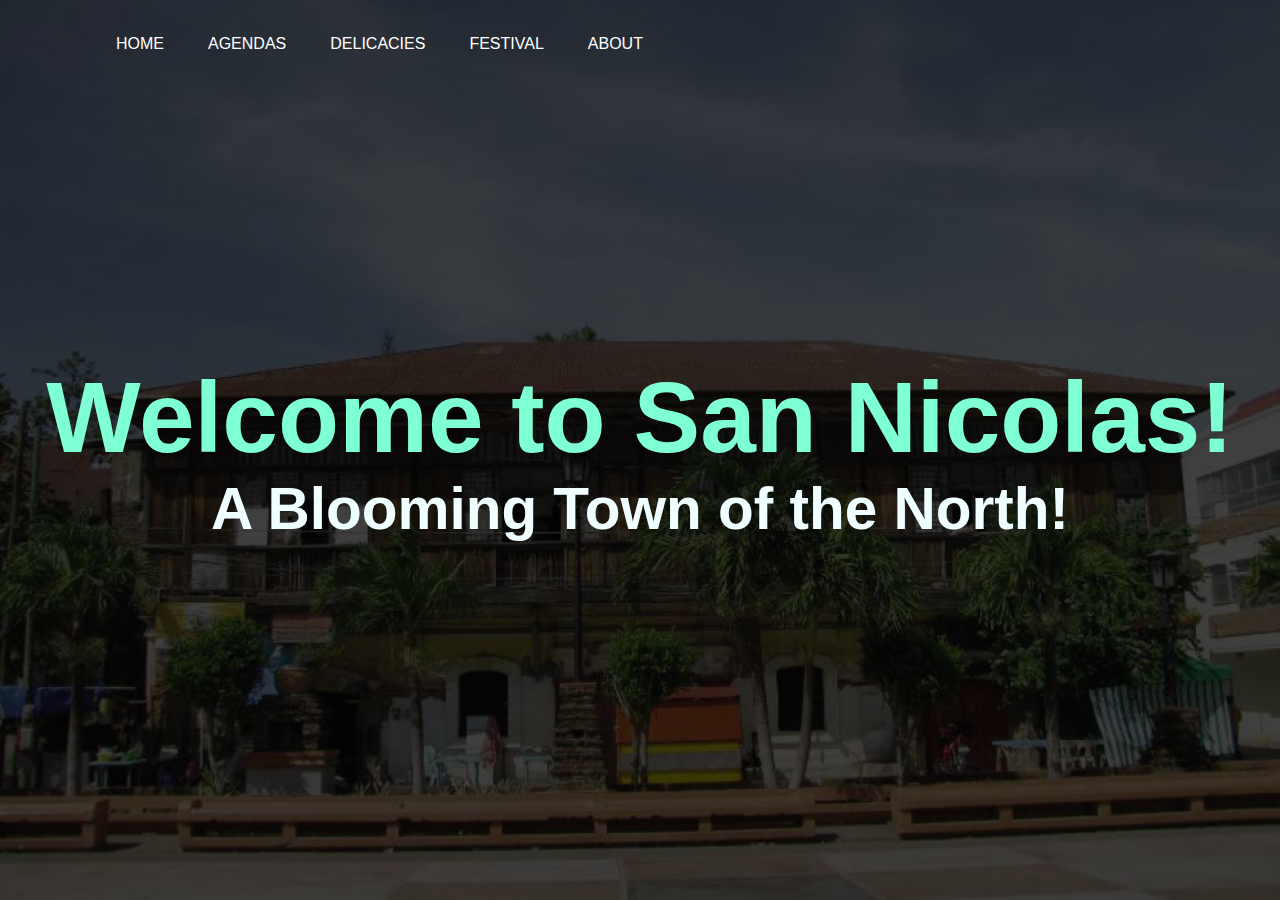
<file: index.html>
<!DOCTYPE html>
<html lang="en">
<head>
    <title>Hometown - Home</title>
    <link rel="stylesheet" href="home.css" type="text/css">
</head>
<body>
    <div class="banner">
        <div class="navbar">
            <ul>
                <li><a href="index.html">Home</a></li>
                <li><a href="agenda.html">Agendas</a></li>
                <li><a href="foods.html">Delicacies</a></li>
                <li><a href="festival.html">Festival</a></li>
                <li><a href="about.html">About</a></li>
            </ul>
        </div>
        <div class="content">
            <h1>Welcome to San Nicolas!</h1>
            <h3>A Blooming Town of the North!</h3>
        </div>

    </div>
</body>
</html>
</file>
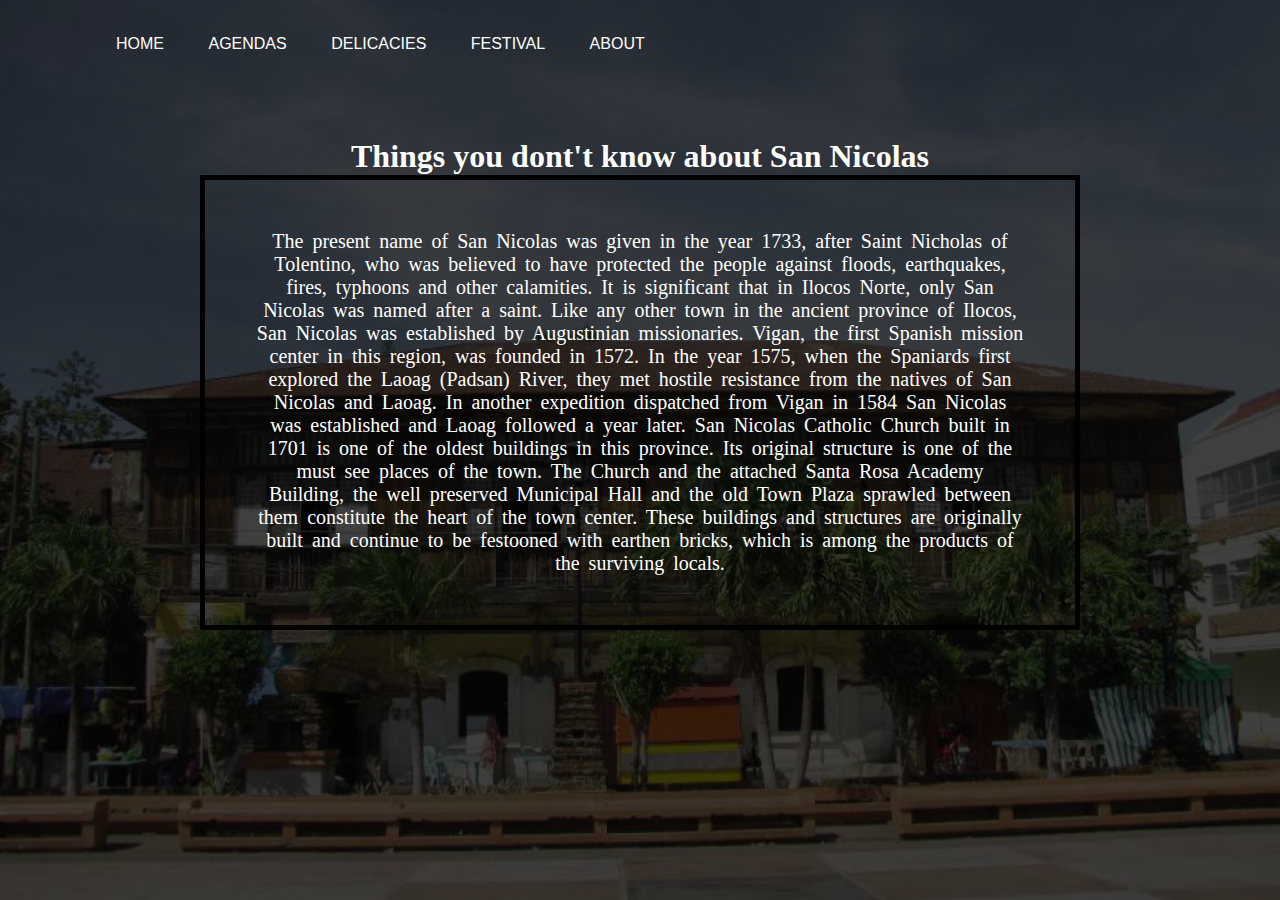
<file: about.html>
<!DOCTYPE html>
<html lang="en">
<head>
    <title>Hometown - About</title>
    <link href="about.css" rel="stylesheet" type="text/css">
</head>
<body>
    <div class="banner">
        <div class="navbar">
            <ul>
                <li><a href="index.html">Home</a></li>
                <li><a href="agenda.html">Agendas</a></li>
                <li><a href="foods.html">Delicacies</a></li>
                <li><a href="festival.html">Festival</a></li>
                <li><a href="about.html">About</a></li>
            </ul>
        </div>
        <h1>Things you dont't know about San Nicolas</h1>
    <p>The present name of San Nicolas was given in the year 1733, after Saint Nicholas of Tolentino, who was believed to have protected the people against floods, earthquakes, fires, typhoons and other calamities. It is significant that in Ilocos Norte, only San Nicolas was named after a saint.

        Like any other town in the ancient province of Ilocos, San Nicolas was established by Augustinian missionaries. Vigan, the first Spanish mission center in this region, was founded in 1572. In the year 1575, when the Spaniards first explored the Laoag (Padsan) River, they met hostile resistance from the natives of San Nicolas and Laoag. In another expedition dispatched from Vigan in 1584 San Nicolas was established and Laoag followed a year later.

        San Nicolas Catholic Church built in 1701 is one of the oldest buildings in this province. Its original structure is one of the must see places of the town. The Church and the attached Santa Rosa Academy Building, the well preserved Municipal Hall and the old Town Plaza sprawled between them constitute the heart of the town center. These buildings and structures are originally built and continue to be festooned with earthen bricks, which is among the products of the surviving locals.
    </p>
    </div>
</body>
</html>
</file>
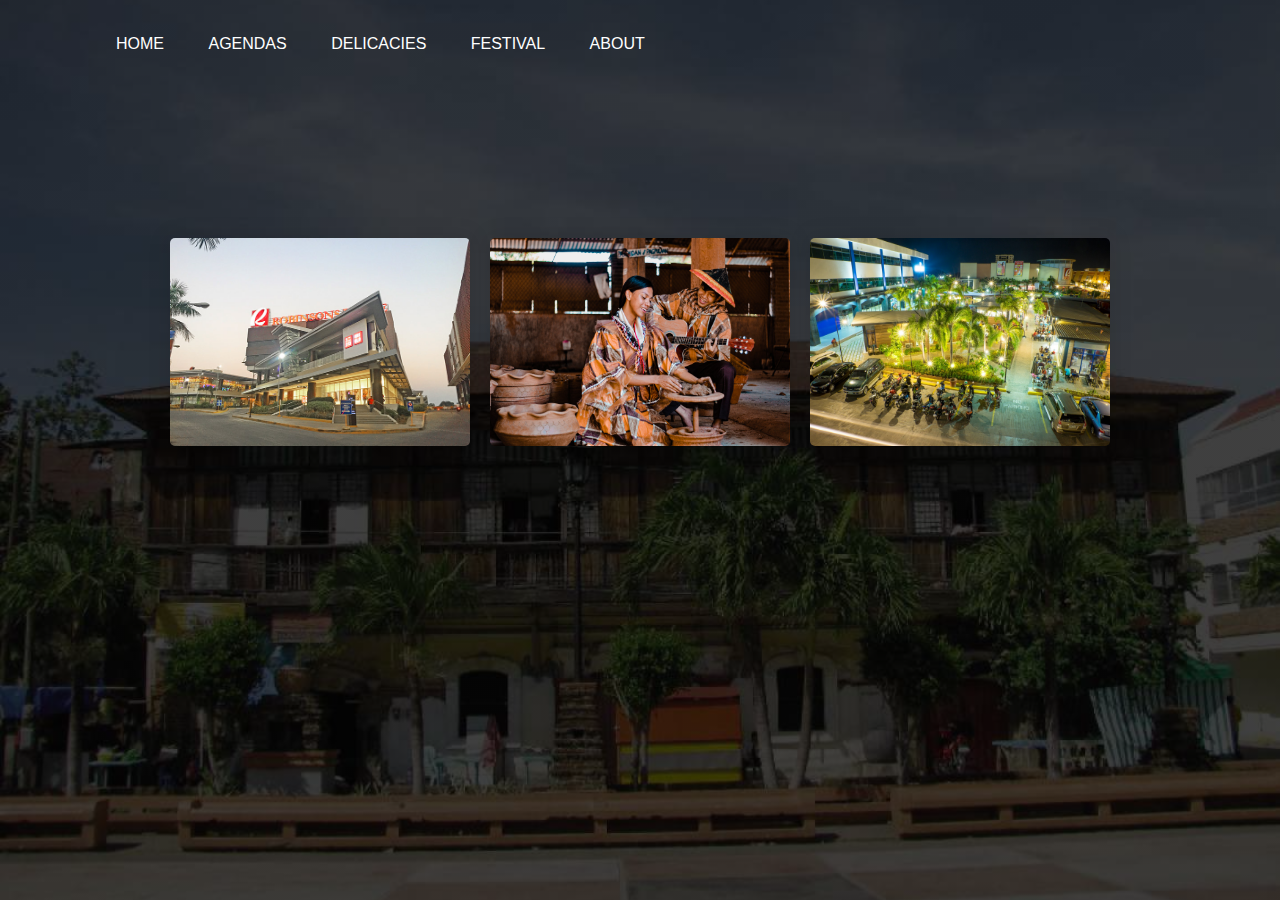
<file: agenda.html>
<!DOCTYPE html>
<html lang="en">
<head>
    <title>Hometown - Agendas</title>
    <link href="agenda.css" rel="stylesheet" type="text/css">
</head>
<body>
    <div class="banner">
        <div class="navbar">
            <ul>
                <li><a href="index.html">Home</a></li>
                <li><a href="agenda.html">Agendas</a></li>
                <li><a href="foods.html">Delicacies</a></li>
                <li><a href="festival.html">Festival</a></li>
                <li><a href="about.html">About</a></li>
            </ul>
        </div>
        <div class="container">
            <div class="box">
                <a href="robinsons.html"><img src="Img/agenda1.jpg" alt="agenda1"></a>
            </div>
            <div class="box">
                <a href="pottery.html"><img src="Img/agenda2.jpg" alt="agenda2"></a>
            </div>
            <div class="box">
                <a href="venvi.html"><img src="Img/agenda3.jpg" alt="agenda3"></a>
            </div>
        </div>
    </div>
</body>
</html>
</file>
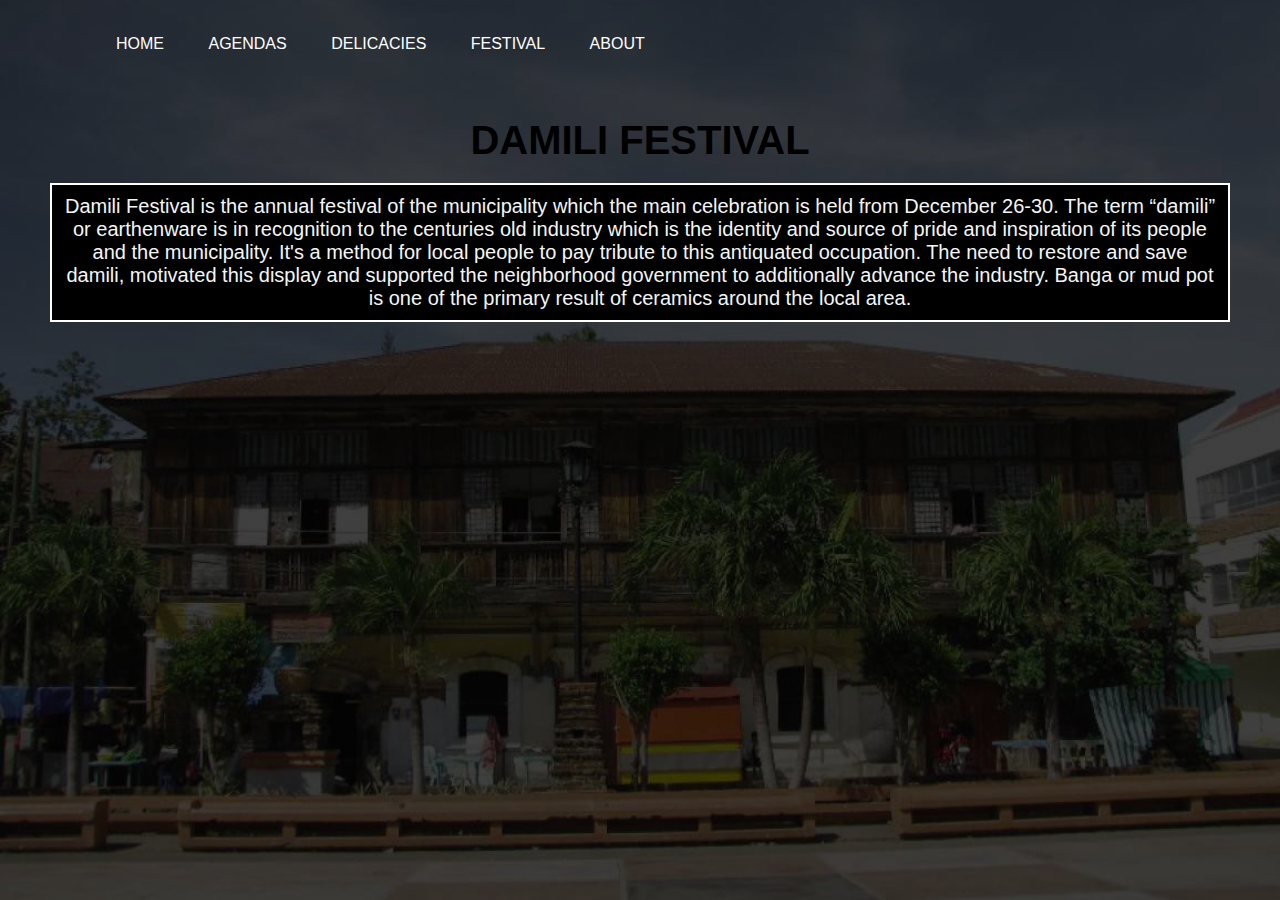
<file: festival.html>
<!DOCTYPE html>
<html lang="en">
<head>
    <title>Hometown - Festival</title>
    <link href="festival.css" rel="stylesheet" type="text/css">
</head>
<body>
    <div class="banner">
        <div class="navbar">
            <ul>
                <li><a href="index.html">Home</a></li>
                <li><a href="agenda.html">Agendas</a></li>
                <li><a href="foods.html">Delicacies</a></li>
                <li><a href="festival.html">Festival</a></li>
                <li><a href="about.html">About</a></li>
            </ul>
        </div>
    <center>
    <h1>DAMILI FESTIVAL</h1>
    <div class="container">
        
    <p class="one">Damili Festival is the annual festival of the municipality which the main celebration is held from December 26-30. The term “damili” or earthenware is in recognition to the centuries old industry which is the identity and source of pride and inspiration of its people and the municipality. It's a method for local people to pay tribute to this antiquated occupation. The need to restore and save damili, motivated this display and supported the neighborhood government to additionally advance the industry. Banga or mud pot is one of the primary result of ceramics around the local area.</p>
    </div>
    <iframe width="560" height="315" src="https://www.youtube.com/embed/xzf5lsUxllA?si=_P0s8-OjNTyX7Rci" title="YouTube video player" frameborder="0" allow="accelerometer; autoplay; clipboard-write; encrypted-media; gyroscope; picture-in-picture; web-share" allowfullscreen></iframe>
    </center>
    </div>
</body>
</html>
</file>
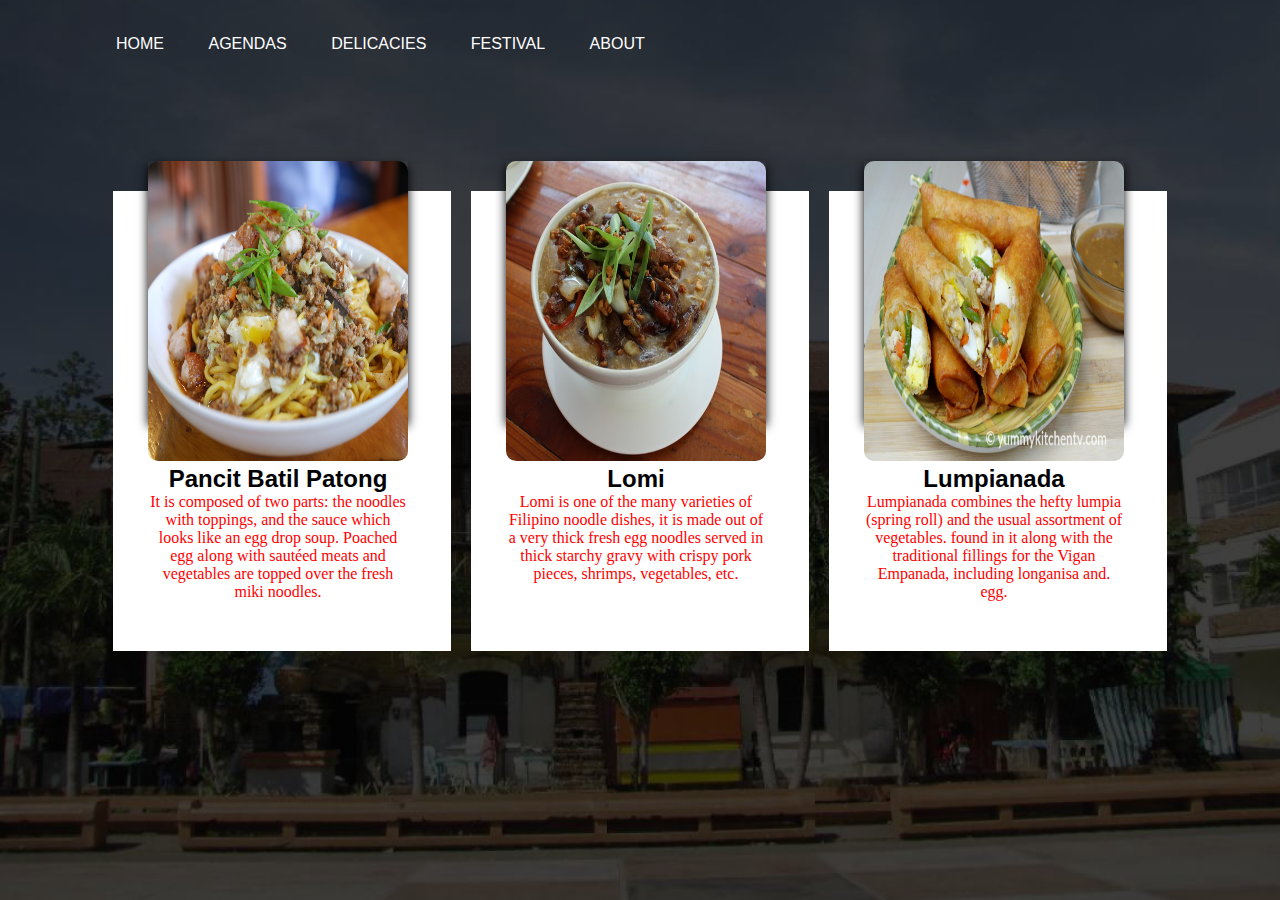
<file: foods.html>
<!DOCTYPE html>
<html lang="en">
<head>
    <title>Hometown - Delicacies</title>
    <link href="foods.css" rel="stylesheet" type="text/css">
</head>
<body>
    <div class="banner">
        <div class="navbar">
            <ul>
                <li><a href="index.html">Home</a></li>
                <li><a href="agenda.html">Agendas</a></li>
                <li><a href="foods.html">Delicacies</a></li>
                <li><a href="festival.html">Festival</a></li>
                <li><a href="about.html">About</a></li>
            </ul>
        </div>
        <center>
        <div class="container">
            <div class="card">
                <div class="imgBx">
                    <img src="Img/food1.jpg" alt="food1">
                    <h2>Pancit Batil Patong</h2>
                    <p>It is composed of two parts: the noodles with toppings, and the sauce which looks like an egg drop soup. Poached egg along with sautéed meats and vegetables are topped over the fresh miki noodles.</p>
                </div>
            </div>

            <div class="card">
                <div class="imgBx">
                    <img src="Img/food2.jpg" alt="food2">
                    <h2>Lomi</h2>
                    <p>Lomi is one of the many varieties of Filipino noodle dishes, it is made out of a very thick fresh egg noodles served in thick starchy gravy with crispy pork pieces, shrimps, vegetables, etc.
                    </p>
                </div>
            </div>

            <div class="card">
                <div class="imgBx">
                    <img src="Img/food3.jpg" alt="food3">
                    <h2>Lumpianada</h2>
                    <p>Lumpianada combines the hefty lumpia (spring roll) and the usual assortment of vegetables. found in it along with the traditional fillings for the Vigan Empanada, including longanisa and. egg.</p>
                </div>
            </div>           
        </div>
        </center>

    
</body>
</html>
</file>
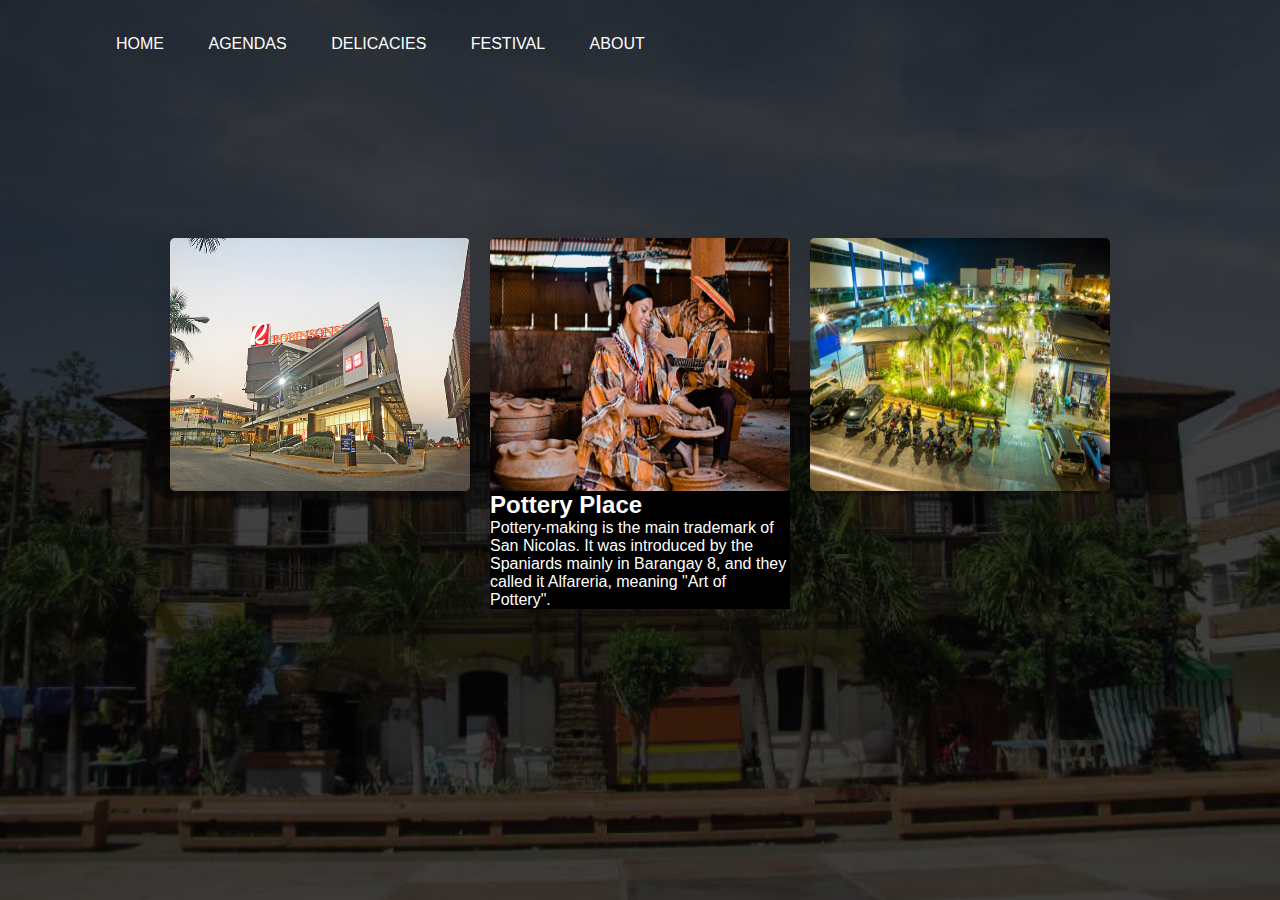
<file: pottery.html>
<!DOCTYPE html>
<html lang="en">
<head>
    <title>Hometown - Agendas</title>
    <link href="ples.css" rel="stylesheet" type="text/css">
</head>
<body>
    <div class="banner">
        <div class="navbar">
            <ul>
                <li><a href="index.html">Home</a></li>
                <li><a href="agenda.html">Agendas</a></li>
                <li><a href="foods.html">Delicacies</a></li>
                <li><a href="festival.html">Festival</a></li>
                <li><a href="about.html">About</a></li>
            </ul>
        </div>
        
    <div class="container">
        <div class="box">
            <a href="robinsons.html"><img src="Img/agenda1.jpg" alt="agenda1"></a>
        </div>
        <div class="box">
            <a href="agenda.html"><img src="Img/agenda2.jpg" alt="agenda2"></a>
            <h2>Pottery Place</h2>
            <p>Pottery-making is the main trademark of San Nicolas. It was introduced by the Spaniards mainly in Barangay 8, and they called it Alfareria, meaning "Art of Pottery".</p>
        </div>
        <div class="box">
            <a href="venvi.html"><img src="Img/agenda3.jpg" alt="agenda3"></a>
        </div>
    </div>
    </div>
</body>
</html>
</file>
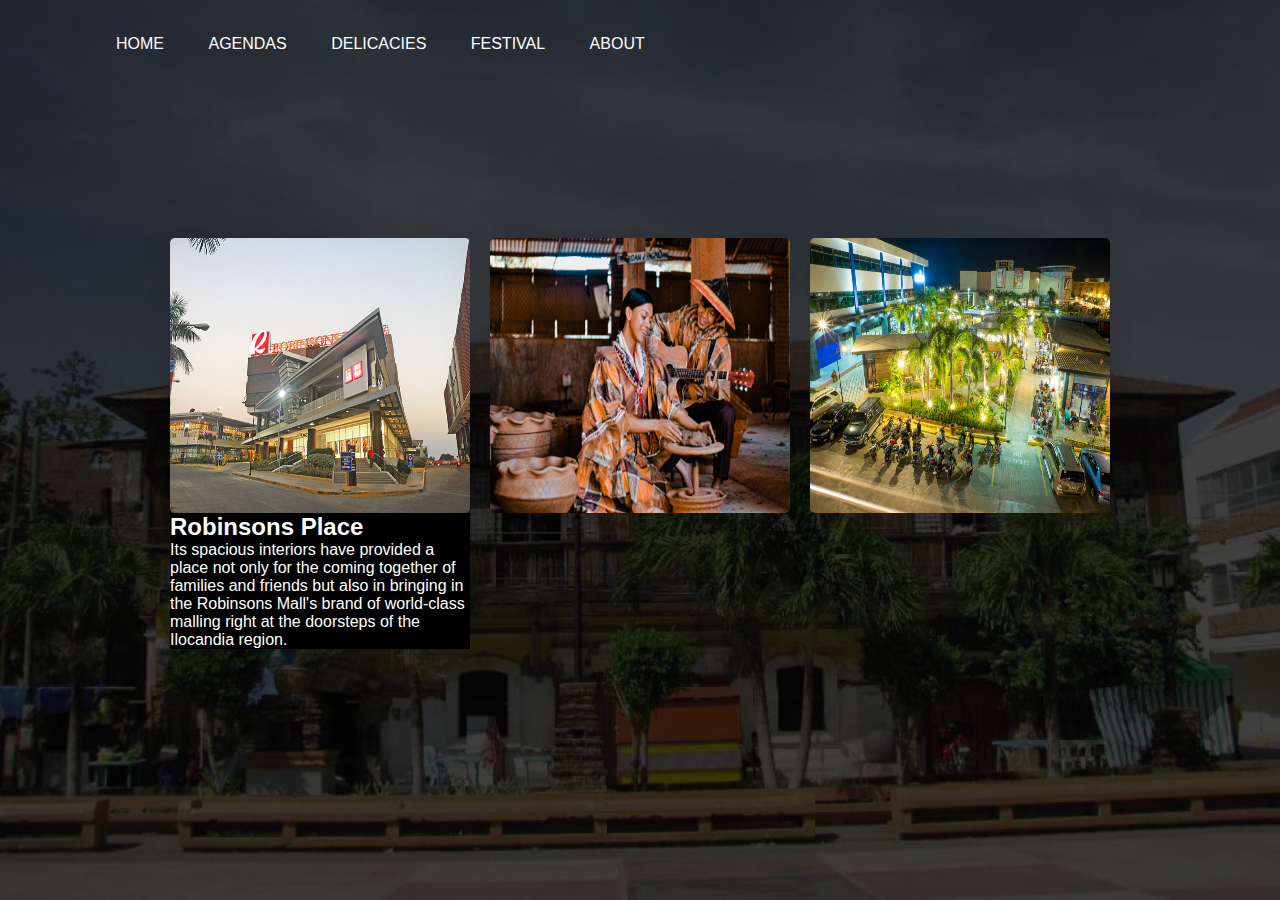
<file: robinsons.html>
<!DOCTYPE html>
<html lang="en">
<head>
    <title>Hometown - Agendas</title>
    <link href="ples.css" rel="stylesheet" type="text/css">
</head>
<body>
    <div class="banner">
        <div class="navbar">
            <ul>
                <li><a href="index.html">Home</a></li>
                <li><a href="agenda.html">Agendas</a></li>
                <li><a href="foods.html">Delicacies</a></li>
                <li><a href="festival.html">Festival</a></li>
                <li><a href="about.html">About</a></li>
            </ul>
        </div>

    <div class="container">
        <div class="box">
            <a href="agenda.html"><img src="Img/agenda1.jpg" alt="agenda1"></a>
            <h2>Robinsons Place</h2>
            <p>Its spacious interiors have provided a place not only for the coming together of families and friends but also in bringing in the Robinsons Mall's brand of world-class malling right at the doorsteps of the Ilocandia region.</p>
        </div>
        <div class="box">
            <a href="pottery.html"><img src="Img/agenda2.jpg" alt="agenda2"></a>
        </div>
        <div class="box">
            <a href="venvi.html"><img src="Img/agenda3.jpg" alt="agenda3"></a>
        </div>
    </div>
</div>
</body>
</html>
</file>
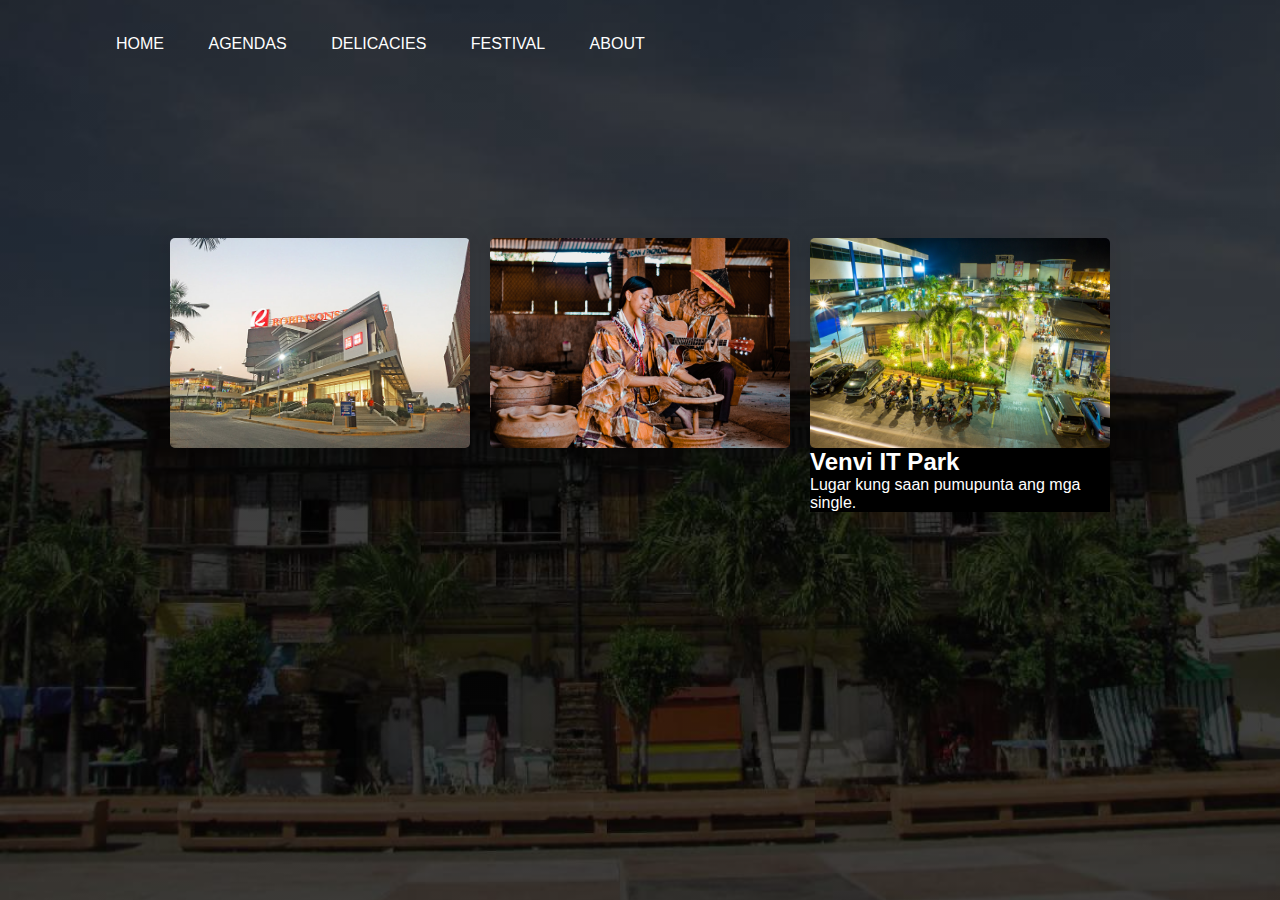
<file: venvi.html>
<!DOCTYPE html>
<html lang="en">
<head>
    <title>Hometown - Agendas</title>
    <link href="ples.css" rel="stylesheet" type="text/css">
</head>
<body>
    <div class="banner">
        <div class="navbar">
            <ul>
                <li><a href="index.html">Home</a></li>
                <li><a href="agenda.html">Agendas</a></li>
                <li><a href="foods.html">Delicacies</a></li>
                <li><a href="festival.html">Festival</a></li>
                <li><a href="about.html">About</a></li>
            </ul>
        </div>

    <div class="container">
        <div class="box">
            <a href="robinsons.html"><img src="Img/agenda1.jpg" alt="agenda1"></a>
        </div>
        <div class="box">
            <a href="pottery.html"><img src="Img/agenda2.jpg" alt="agenda2"></a>
        </div>
        <div class="box">
            <a href="agenda.html"><img src="Img/agenda3.jpg" alt="agenda3"></a>
            <h2>Venvi IT Park</h2>
            <p>Lugar kung saan pumupunta ang mga single.</p>
        </div>
    </div>
</div>
</body>
</html>
</file>
<file: home.css>
*{
    margin: 0;
    padding: 0;
}

.banner {

    background-image: linear-gradient(rgba(0, 0, 0, 0.75), rgba(0, 0, 0, 0.75)), url(Img/2ndbg.jpg);
    width: 100%;
    height: 100vh;
    background-size: cover;
    background-position: center;
}

.navbar{
    width: 85%;
    margin: auto;
    padding: 35px 0;
    display: flex;
    align-items: center;
    justify-content: space-between;
}

img{
    width: 150px;
}



.navbar ul li{
    list-style: none;
    display: inline-block;
    margin: 0 20px;
    position: relative;
}

.navbar ul li a{
    text-decoration: none;
    color: white;
    text-transform: uppercase;
    font-family: 'Franklin Gothic Medium', 'Arial Narrow', Arial, sans-serif;
}

.content{
    width: 100%;
    position: absolute;
    top: 40%;
    text-align: center;
    font-size: 50px;
    font-family: Verdana, Geneva, Tahoma, sans-serif;
}

h1{
    color: aquamarine;
}
h3{
    color: azure;
}
</file>
<file: about.css>
*{
    margin: 0;
    padding: 0;
    font-family: sans-serif;
}

.banner{
    width: 100%;
    height: 100vh;
    background-image: linear-gradient(rgba(0, 0, 0, 0.75), rgba(0, 0, 0, 0.75)), url(Img/2ndbg.jpg);
    background-size: cover;
    background-position: center;
}

.navbar{
    width: 85%;
    margin: auto;
    padding: 35px 0;
    display: flex;
    align-items: center;
    justify-content: space between;   
}


.navbar ul li{
    list-style: none;
    display: inline-block;
    margin: 0 20px;
    position: relative;
}

.navbar ul li a{
    text-decoration: none;
    color: white;
    text-transform: uppercase;
}

.navbar ul li ::after{
    content: '';
    height: 3px;
    width: 0;
    background: #009688;
    position: absolute;
    left: 0;
    bottom: 10px;
}

h1{
    font-family: cursive;
    text-align: center;
    margin-top: 50px;
    color: white;

}

p{
    font-family: 'Times New Roman', Times, serif;
    font-size: 20px;
    border: 5px solid black;
    background-color: transparent;
    color: white;
    margin: 200px;
    word-spacing: 4px;
    text-align: center;
    margin-top: 0;
    padding: 50px;
}
</file>
<file: agenda.css>
*{
    margin: 0;
    padding: 0;
    font-family: sans-serif;
    box-sizing: border-box;
}

.banner{
    width: 100%;
    height: 100vh;
    background-image: linear-gradient(rgba(0, 0, 0, 0.75), rgba(0, 0, 0, 0.75)), url(Img/2ndbg.jpg);
    background-size: cover;
    background-position: center;
}

.navbar{
    width: 85%;
    margin: auto;
    padding: 35px 0;
    display: flex;
    align-items: center;
    justify-content: space-between;
    border-radius: 50%;
}

.navbar ul li{
    list-style: none;
    display: inline-block;
    margin: 0 20px;
    position: relative;
}

.navbar ul li a{
    text-decoration: none;
    color: white;
    text-transform: uppercase;
    font-family: 'Franklin Gothic Medium', 'Arial Narrow', Arial, sans-serif;
}

*{
    margin: 0;
    padding: 0;
    box-sizing: border-box;
    font-family: sans-serif;
}
.container{
    width: 100%;
    padding: 50px;
    margin: 100px auto;
    display: flex;
    flex-direction: row;
    justify-content: center;
}

.box{
    width: 300px;
    margin: 0 10px;
    box-shadow: 0 0 20px 2px rgba(0, 0, 0, .1);
    transition: 1s;
}

.box img{
    display: block;
    width: 100%;
    height: 100%;
    border-radius: 5px;
}

.box:hover{
    transform: scale(1.3);
    z-index: 2;
}
</file>
<file: festival.css>
*{
    margin: 0;
    padding: 0;
    font-family: sans-serif;
}

.banner{
    width: 100%;
    height: 100vh;
    background-image: linear-gradient(rgba(0, 0, 0, 0.75), rgba(0, 0, 0, 0.75)), url(Img/2ndbg.jpg);
    background-size: cover;
    background-position: center;
}

.navbar{
    width: 85%;
    margin: auto;
    padding: 35px 0;
    display: flex;
    align-items: center;
    justify-content: space between;   
}

.logo{
    border-radius: 50%;
    width: 50px;
    height: 50px;
    cursor: pointer;
}

.navbar ul li{
    list-style: none;
    display: inline-block;
    margin: 0 20px;
    position: relative;
}

.navbar ul li a{
    text-decoration: none;
    color: white;
    text-transform: uppercase;
}

.navbar ul li ::after{
    content: '';
    height: 3px;
    width: 0;
    background: #009688;
    position: absolute;
    left: 0;
    bottom: 10px;
}

.container{
    align-items: center;
}

h1{
    font-size: 40px;
    margin-top: 30px;
    font-family: Verdana, Geneva, Tahoma, sans-serif;
}

p{
    text-align: center;
    font-size: 20px;
    border: 2px solid white;
    padding: 10px;
    background-color: black;
    color: whitesmoke;
    margin: 50px;
    margin-bottom: 20px;
    margin-top: 20px;
}
</file>
<file: foods.css>
*{
    margin: 0;
    padding: 0;
    font-family: sans-serif;
}

.banner{
    width: 100%;
    height: 100vh;
    background-image: linear-gradient(rgba(0, 0, 0, 0.75), rgba(0, 0, 0, 0.75)), url(Img/2ndbg.jpg);
    background-size: cover;
    background-position: center;
}

.navbar{
    width: 85%;
    margin: auto;
    padding: 35px 0;
    display: flex;
    align-items: center;
    justify-content: space between;   
}

.navbar ul li{
    list-style: none;
    display: inline-block;
    margin: 0 20px;
    position: relative;
}

.navbar ul li a{
    text-decoration: none;
    color: white;
    text-transform: uppercase;
}

.navbar ul li ::after{
    content: '';
    height: 3px;
    width: 0;
    background: #009688;
    position: absolute;
    left: 0;
    bottom: 10px;
}

img{
    width: 300px;
    height: 300px;
    border-radius: 10px;
}

.container{
    position: relative;
    width: 1100px;
    display: flex;
    justify-content: center;
    align-items: center;
    flex-wrap: wrap;
    padding: 10px;
    margin-top: 3%;
    text-align: center;
}

.container .card{
    width: 308px;
    position: relative;
    height: 400px;
    background: white;
    margin: 30px 10px;
    padding: 30px 15px;
    display: flex;
    flex-direction: column;
    transition: 0.3s ease-in-out;
    margin-top: 5%
}

.container .card .imgBx{
    position: relative;
    width: 260px;
    height: 260px;
    top: -60px;
    left: 20px;
    box-shadow: 0 5px 10px rgba(0, 0, 0, 1.2);
}

.container .card .imgBx img{
    max-width: 100%;
    border-radius: 10px;
}

.imgBx:hover img{
    transform: scale(1.1);
}

p{
    font-family: cursive;
    color: red;
}
</file>
<file: ples.css>
*{
    margin: 0;
    padding: 0;
    font-family: sans-serif;
    box-sizing: border-box;
}

.banner{
    width: 100%;
    height: 100vh;
    background-image: linear-gradient(rgba(0, 0, 0, 0.75), rgba(0, 0, 0, 0.75)), url(Img/2ndbg.jpg);
    background-size: cover;
    background-position: center;
}

.navbar{
    width: 85%;
    margin: auto;
    padding: 35px 0;
    display: flex;
    align-items: center;
    justify-content: space-between;
    border-radius: 50%;
}

.navbar ul li{
    list-style: none;
    display: inline-block;
    margin: 0 20px;
    position: relative;
}

.navbar ul li a{
    text-decoration: none;
    color: white;
    text-transform: uppercase;
    font-family: 'Franklin Gothic Medium', 'Arial Narrow', Arial, sans-serif;
}

.container{
    width: 100%;
    padding: 50px;
    margin: 100px auto;
    display: flex;
    flex-direction: row;
    justify-content: center;
}

.box{
    width: 300px;
    margin: 0 10px;
    box-shadow: 0 0 20px 2px rgba(0, 0, 0, .1);
    transition: 1s;
}

.box img{
    display: block;
    width: 100%;
    height: 80%;
    border-radius: 5px;
}

.box:hover{
    transform: scale(1.3);
    z-index: 2;
}

h2{
    color: white;
    background-color: black;
}

p{
    color: white;
    background-color: black;
}
</file>
